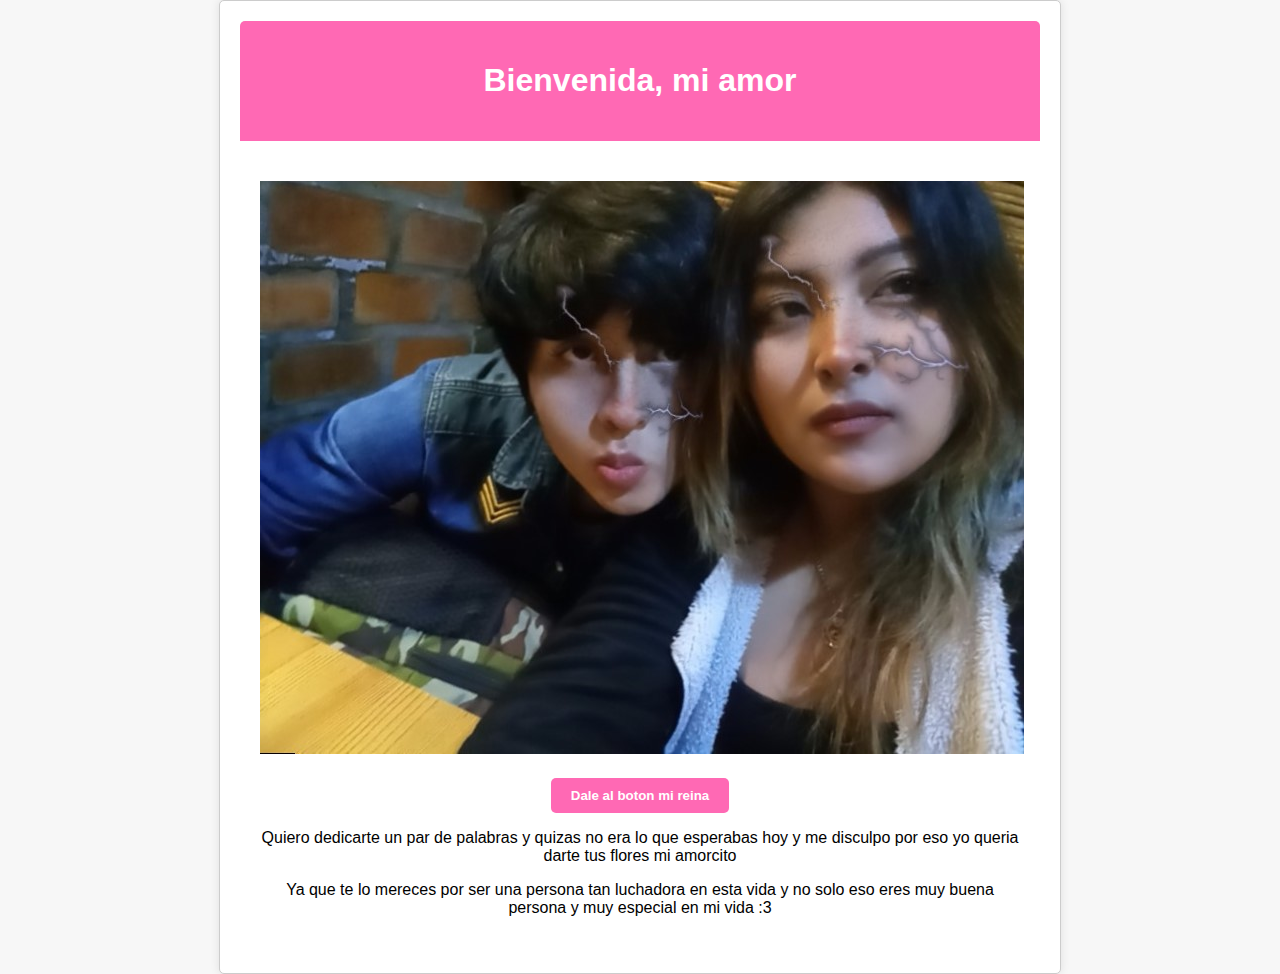
<file: index.html>
<!DOCTYPE html>
<html lang="es">
<head>
    <meta charset="UTF-8">
    <meta name="viewport" content="width=device-width, initial-scale=1.0">
    <title>Bienvenida para Mi Novia</title>
    <link rel="stylesheet" href="styles.css">
</head>
<body>
    <div class="container">
        <header>
            <h1>Bienvenida, mi amor</h1>
        </header>
        <main>
            <div class="welcome-image">
                <img src="WhatsApp Image 2023-09-21 at 8.31.08 PM.jpeg" alt="Imagen de Bienvenida">
            </div>
            <div class="button-wrapper">
                <button class="view-image-button" onclick="irAPaginaImagen()">Dale al boton mi reina</button>
            </div>
            <p>Quiero dedicarte un par de palabras y quizas no era lo que esperabas hoy y me disculpo por eso yo queria darte tus flores mi amorcito</p>
            <p>Ya que te lo mereces por ser una persona tan luchadora en esta vida y no solo eso eres muy buena persona y muy especial en mi vida :3</p>
        </main>
    </div>

    <script>
        function irAPaginaImagen() {
            window.location.href = 'imagen.html';
        }
    </script>
</body>
</html>
</file>
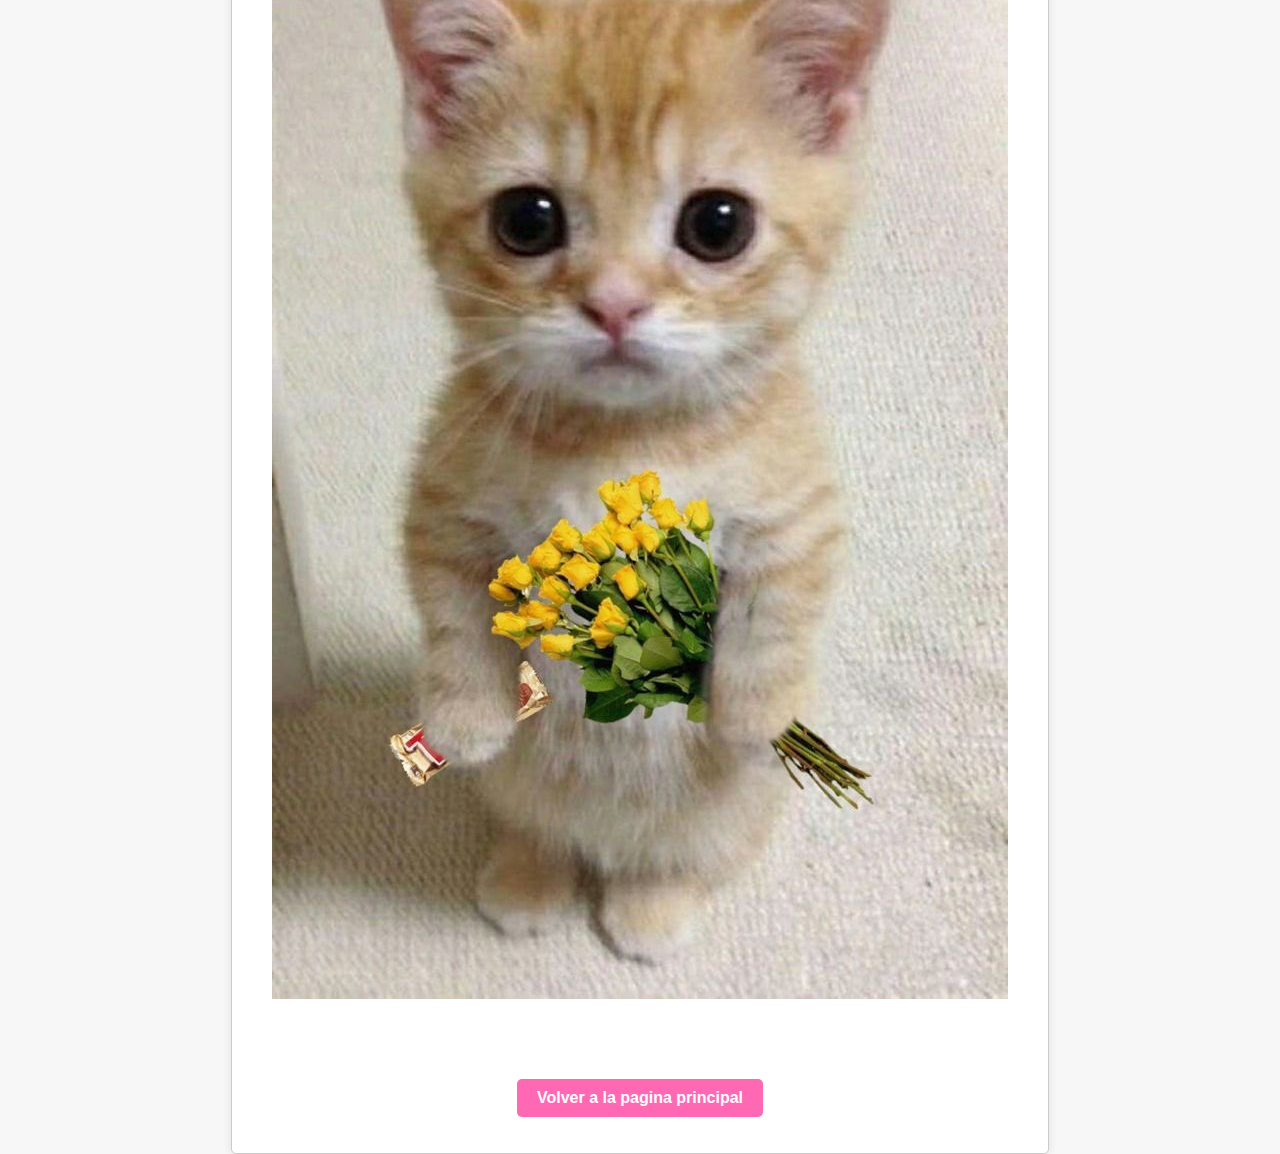
<file: imagen.html>
<!DOCTYPE html>
<html lang="es">
<head>
    <meta charset="UTF-8">
    <meta name="viewport" content="width=device-width, initial-scale=1.0">
    <title>Flores Amarillas</title>
    <link rel="stylesheet" href="styles.css">
    <style>
        body {
            margin: 0;
            padding: 0;
            display: flex;
            justify-content: center;
            align-items: center;
            height: 100vh;
            background-color: #f7f7f7;
        }

        .container {
            text-align: center;
        }

        img {
            max-width: 100%;
            height: auto;
        }

        .back-link {
            text-decoration: none;
            background-color: #ff69b4;
            color: white;
            padding: 10px 20px;
            border-radius: 5px;
            font-weight: bold;
            transition: background-color 0.3s ease;
            display: inline-block;
        }

        .back-link:hover {
            background-color: #e649a1;
        }

        footer {
            margin-top: 20px;
            display: flex;
            justify-content: center;
        }
    </style>
</head>
<body>
    <div class="container">
        <header>
            <h1>Te regalo estas Flores Amarillas mi amorcito</h1>
        </header>
        <main>
            <img src="161af7652e6525c8b99049e2273459be.jpg" alt="Imagen Especial">
        </main>
        <footer>
            <p><a href="index.html" class="back-link">Volver a la pagina principal</a></p>
        </footer>
    </div>
</body>
</html>
</file>
<file: styles.css>
body {
    font-family: Arial, sans-serif;
    background-color: #f7f7f7;
    margin: 0;
    padding: 0;
}

.container {
    max-width: 800px;
    margin: 0 auto;
    padding: 20px;
    background-color: white;
    border: 1px solid #ccc;
    box-shadow: 0 0 10px rgba(0, 0, 0, 0.1);
    border-radius: 5px;
}

header {
    text-align: center;
    background-color: #ff69b4;
    color: white;
    padding: 20px;
    border-radius: 5px 5px 0 0;
}

main {
    padding: 20px;
    text-align: center; 
}

.welcome-image {
    max-width: 100%;
    height: auto;
    margin: 20px auto; 
}

.back-link {
    text-decoration: none;
    background-color: #ff69b4;
    color: white;
    padding: 10px 20px;
    border-radius: 5px;
    font-weight: bold;
    transition: background-color 0.3s ease;
    display: inline-block;
}

.back-link:hover {
    background-color: #e649a1;
}

footer {
    text-align: right;
    padding-top: 20px;
    color: #777;
}
/* Estilo para el botón */
.button-wrapper {
    text-align: center;
    margin-top: 20px;
}

.view-image-button {
    background-color: #ff69b4;
    color: white;
    padding: 10px 20px;
    border: none;
    border-radius: 5px;
    font-weight: bold;
    cursor: pointer;
    transition: background-color 0.3s ease;
}

.view-image-button:hover {
    background-color: #e649a1;
}
</file>
